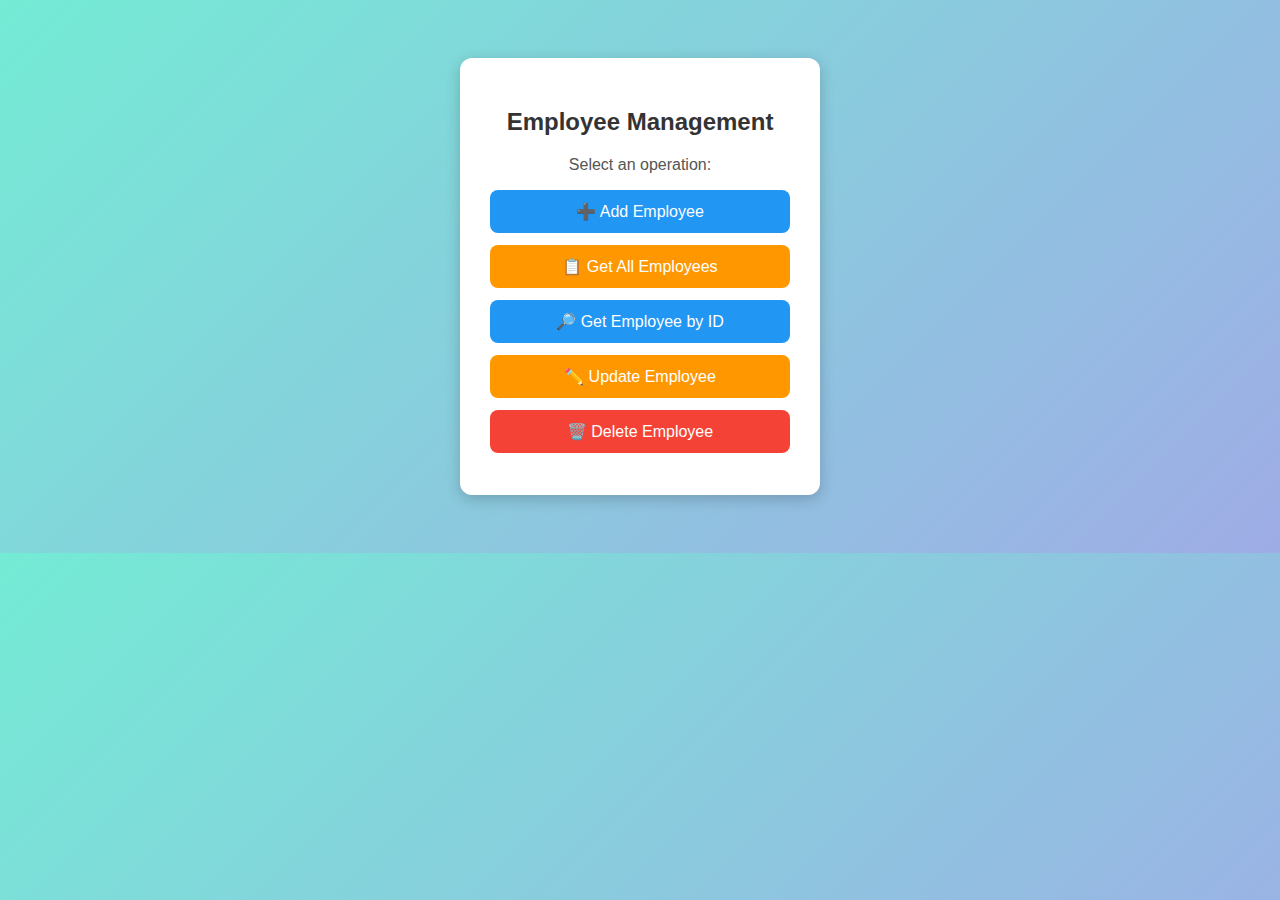
<file: Employee-Management-system/target/classes/static/index.html>
<!DOCTYPE html>
<html lang="en">
<head>
    <meta charset="UTF-8">
    <title>Employee Management</title>
    <style>
        body {
            font-family: Arial, sans-serif;
            background: linear-gradient(135deg, #74ebd5, #9face6);
            text-align: center;
            padding: 50px;
        }

        h2 {
            color: #333;
            margin-bottom: 20px;
        }

        .container {
            background: #fff;
            padding: 30px;
            border-radius: 12px;
            box-shadow: 0 4px 15px rgba(0,0,0,0.2);
            display: inline-block;
            min-width: 300px;
        }

        p {
            font-size: 16px;
            color: #555;
        }

        button {
            display: block;
            width: 100%;
            margin: 12px 0;
            padding: 12px;
            border: none;
            border-radius: 8px;
            background: #4CAF50;
            color: white;
            font-size: 16px;
            cursor: pointer;
            transition: background 0.3s ease;
        }

        button:hover {
            background: #45a049;
        }

        .btn-danger {
            background: #f44336;
        }

        .btn-danger:hover {
            background: #d32f2f;
        }

        .btn-info {
            background: #2196F3;
        }

        .btn-info:hover {
            background: #1976D2;
        }

        .btn-warning {
            background: #FF9800;
        }

        .btn-warning:hover {
            background: #F57C00;
        }
    </style>
</head>
<body>
    <div class="container">
        <h2>Employee Management</h2>
        <p>Select an operation:</p>
        <button class="btn-info" onclick="location.href='add.html'">➕ Add Employee</button>
        <button class="btn-warning" onclick="location.href='get.html'">📋 Get All Employees</button>
        <button class="btn-info" onclick="location.href='getById.html'">🔎 Get Employee by ID</button>
        <button class="btn-warning" onclick="location.href='update.html'">✏️ Update Employee</button>
        <button class="btn-danger" onclick="location.href='delete.html'">🗑️ Delete Employee</button>
    </div>
</body>
</html>
</file>
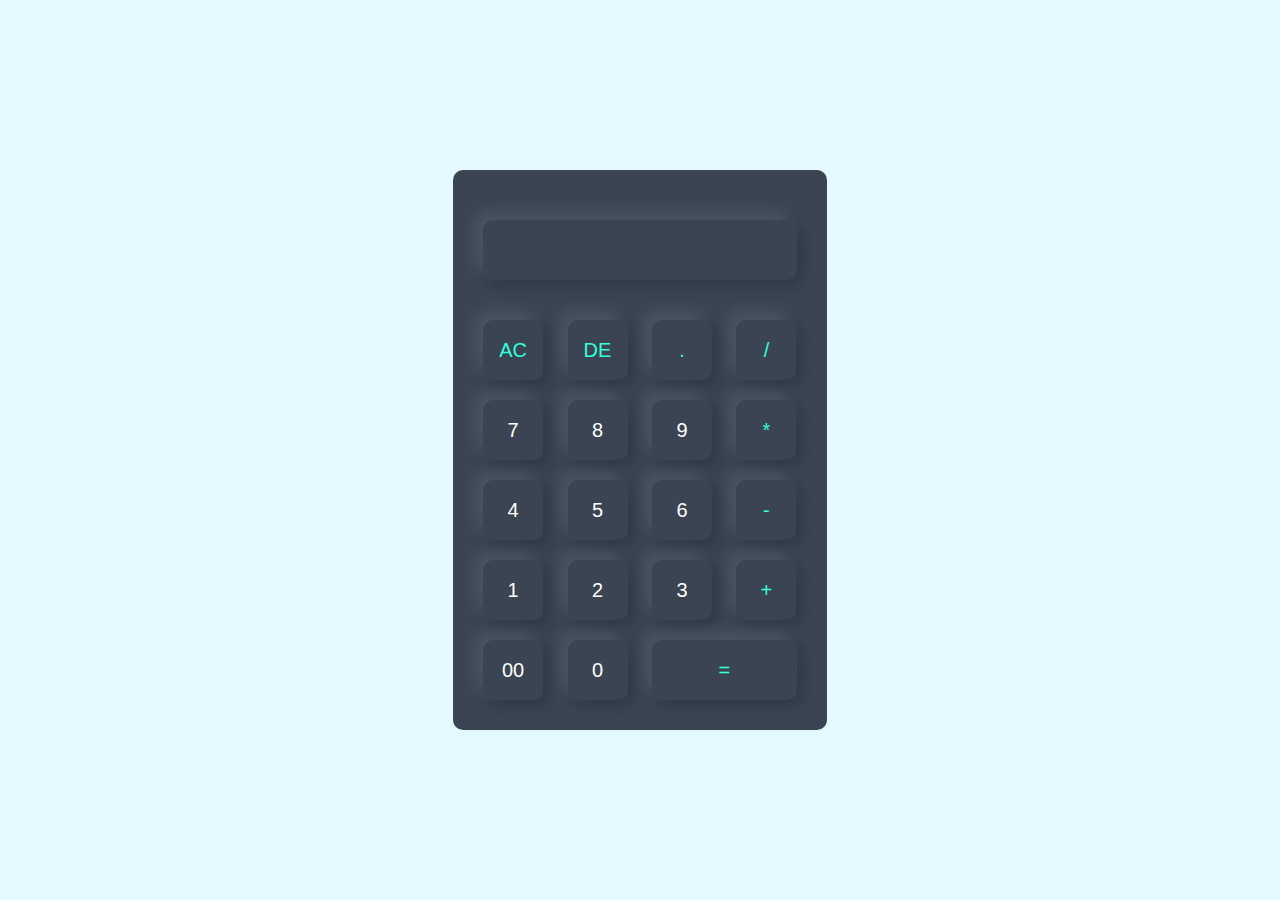
<file: codsoft/calculator/home.html>
<!DOCTYPE html>
<html lang="en">
<head>
    <meta charset="UTF-8">
    <meta name="viewport" content="width=device-width, initial-scale=1.0">
    <title>Calculator</title>
    <link rel="stylesheet" href="style.css">
</head>
<body>
    
    <div class="container">
        <div class="calculator">
            <form >
                <div class="display">
                    <input type="text" name="display">
                </div>
                <div>
                    <input type="button" value="AC" onclick="display.value ='' "  class="operator">
                    <input type="button" value="DE"  class="operator" onclick="display.value =display.value.toString().slice(0,-1) ">
                    <input type="button" value="."  class="operator" onclick="display.value +='.' ">
                    <input type="button" value="/" class="operator" onclick="display.value +='/' ">
                </div>
                <div>
                    <input type="button" value="7"  onclick="display.value +='7' ">
                    <input type="button" value="8"  onclick="display.value +='8' ">
                    <input type="button" value="9"  onclick="display.value +='9' ">
                    <input type="button" value="*" class="operator" onclick="display.value +='*' ">
                    
                    
                </div>
                <div>
                    <input type="button" value="4"  onclick="display.value +='4' ">
                    <input type="button" value="5"  onclick="display.value +='5' ">
                    <input type="button" value="6"  onclick="display.value +='6' ">
                    <input type="button" value="-" class="operator" onclick="display.value +='-' ">
                </div>
                <div>
                    <input type="button" value="1"  onclick="display.value +='1' ">
                    <input type="button" value="2"  onclick="display.value +='2' ">
                    <input type="button" value="3"  onclick="display.value +='3' ">
                    <input type="button" value="+" class="operator" onclick="display.value +='+' ">
                </div>
                <div>
                    <input type="button" value="00"  onclick="display.value +='00' ">
                    <input type="button" value="0"  onclick="display.value +='0' ">
                    <input type="button" class="equal" class="operator" value="=" onclick="display.value = eval(display.value)">
                  
                </div>
            </form>
        </div>
    </div>

    
</body>
</html>
</file>
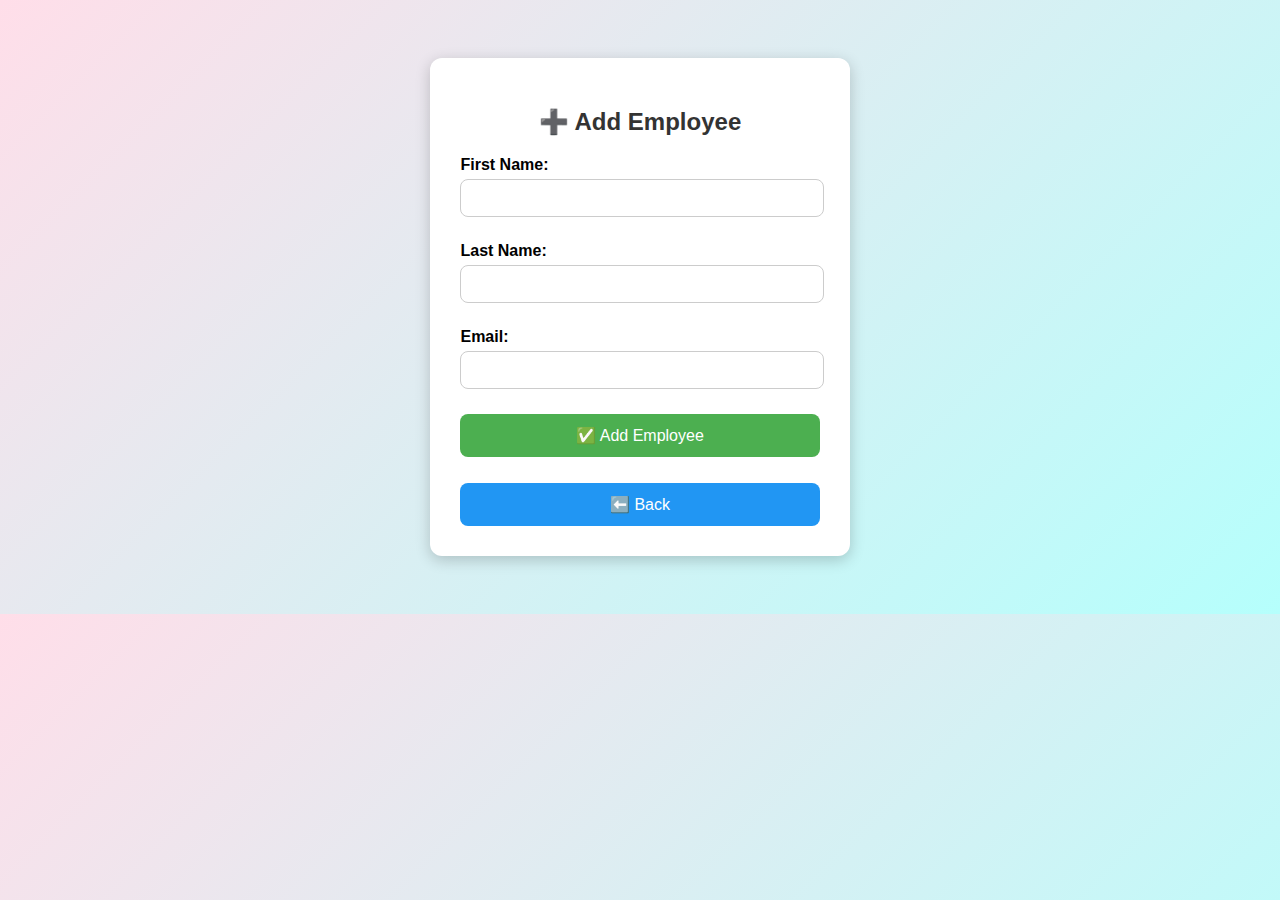
<file: Employee-Management-system/target/classes/static/add.html>
<!DOCTYPE html>
<html lang="en">
<head>
    <meta charset="UTF-8">
    <title>Add Employee</title>
    <style>
        body {
            font-family: Arial, sans-serif;
            background: linear-gradient(135deg, #FFDEE9, #B5FFFC);
            text-align: center;
            padding: 50px;
        }

        .container {
            background: #fff;
            padding: 30px;
            border-radius: 12px;
            box-shadow: 0 4px 15px rgba(0,0,0,0.2);
            display: inline-block;
            min-width: 350px;
        }

        h2 {
            margin-bottom: 20px;
            color: #333;
        }

        form {
            text-align: left;
        }

        label {
            display: block;
            margin: 10px 0 5px;
            font-weight: bold;
        }

        input {
            width: 95%;
            padding: 10px;
            margin-bottom: 15px;
            border: 1px solid #ccc;
            border-radius: 8px;
            font-size: 14px;
        }

        button {
            width: 100%;
            padding: 12px;
            border: none;
            border-radius: 8px;
            background: #4CAF50;
            color: white;
            font-size: 16px;
            cursor: pointer;
            margin-top: 10px;
            transition: background 0.3s ease;
        }

        button:hover {
            background: #45a049;
        }

        .btn-back {
            background: #2196F3;
        }

        .btn-back:hover {
            background: #1976D2;
        }

        #message {
            margin-top: 15px;
            font-weight: bold;
            color: green;
        }
    </style>
</head>
<body>
    <div class="container">
        <h2>➕ Add Employee</h2>
        <form id="addForm">
            <label for="firstName">First Name:</label>
            <input type="text" id="firstName" required>

            <label for="lastName">Last Name:</label>
            <input type="text" id="lastName" required>

            <label for="email">Email:</label>
            <input type="email" id="email" required>

            <button type="submit">✅ Add Employee</button>
        </form>
        <p id="message"></p>
        <button class="btn-back" onclick="location.href='index.html'">⬅️ Back</button>
    </div>

    <script>
        const apiUrl = '/api/v1/employee';

        document.getElementById('addForm').addEventListener('submit', async (e) => {
            e.preventDefault();
            const employee = {
                firstName: document.getElementById('firstName').value,
                lastName: document.getElementById('lastName').value,
                email: document.getElementById('email').value
            };
            const res = await fetch(apiUrl, {
                method: 'POST',
                headers: { 'Content-Type': 'application/json' },
                body: JSON.stringify(employee)
            });
            const data = await res.json();
            document.getElementById('message').innerText = `✅ Added Employee (ID: ${data.id})`;
            document.getElementById('addForm').reset();
        });
    </script>
</body>
</html>
</file>
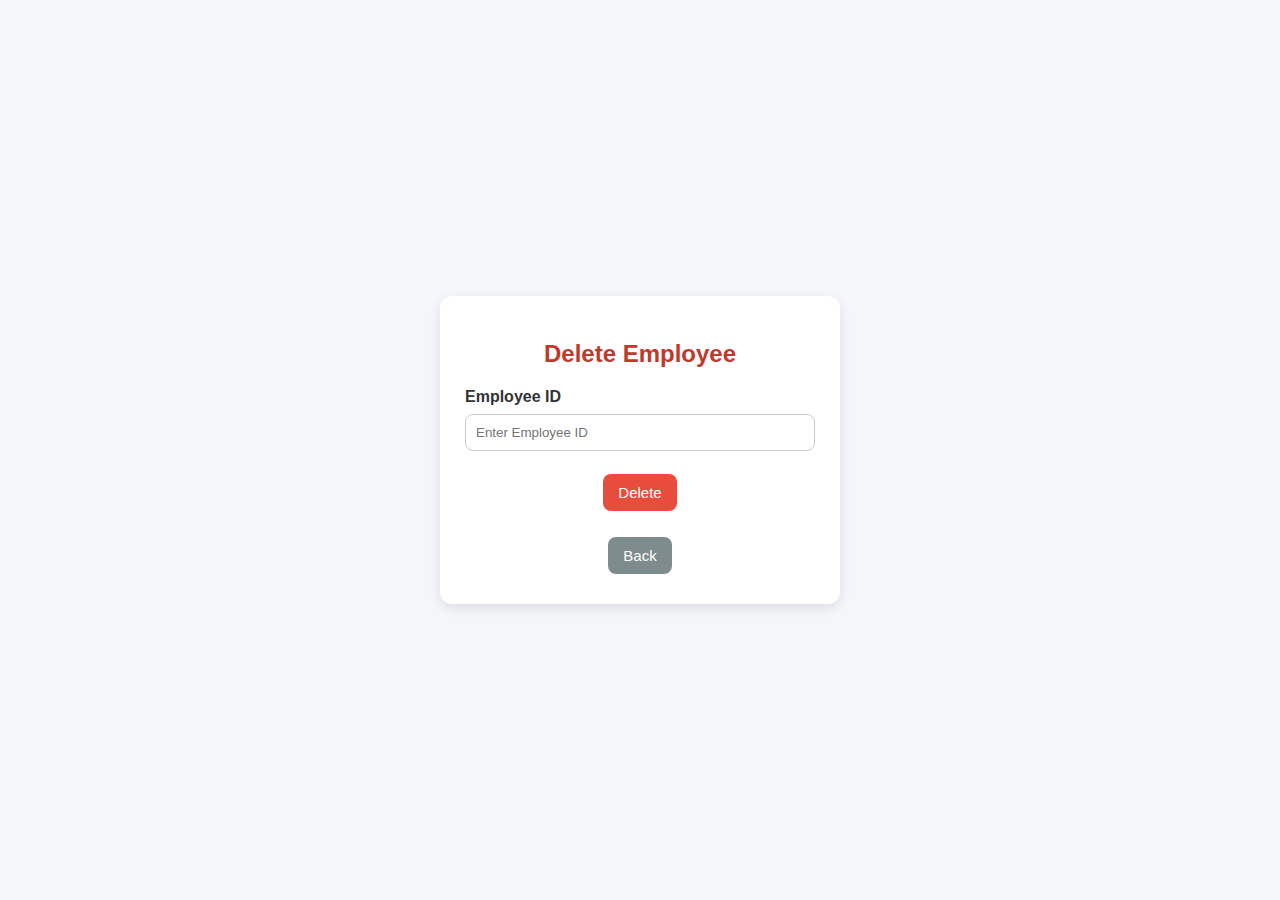
<file: Employee-Management-system/target/classes/static/delete.html>
<!DOCTYPE html>
<html lang="en">
<head>
    <meta charset="UTF-8">
    <title>Delete Employee</title>
    <style>
        body {
            font-family: Arial, sans-serif;
            background: #f4f6f9;
            display: flex;
            justify-content: center;
            align-items: center;
            height: 100vh;
            margin: 0;
        }
        .card {
            background: #fff;
            padding: 25px;
            border-radius: 12px;
            box-shadow: 0px 4px 12px rgba(0,0,0,0.1);
            width: 350px;
            text-align: center;
        }
        h2 {
            margin-bottom: 20px;
            color: #c0392b;
        }
        label {
            display: block;
            margin-bottom: 8px;
            font-weight: bold;
            color: #333;
            text-align: left;
        }
        input {
            width: 100%;
            padding: 10px;
            margin-bottom: 18px;
            border: 1px solid #ccc;
            border-radius: 8px;
            box-sizing: border-box;
        }
        button {
            background: #e74c3c;
            color: #fff;
            border: none;
            padding: 10px 15px;
            border-radius: 8px;
            cursor: pointer;
            font-size: 15px;
            transition: background 0.3s;
            margin: 5px;
        }
        button:hover {
            background: #c0392b;
        }
        #message {
            margin-top: 15px;
            color: #27ae60;
            font-weight: bold;
        }
        .back-btn {
            background: #7f8c8d;
        }
        .back-btn:hover {
            background: #636e72;
        }
    </style>
</head>
<body>
    <div class="card">
        <h2>Delete Employee</h2>
        <form id="deleteForm">
            <label for="empId">Employee ID</label>
            <input type="number" id="empId" placeholder="Enter Employee ID">
            <button type="submit">Delete</button>
        </form>
        <p id="message"></p>
        <button class="back-btn" onclick="location.href='index.html'">Back</button>
    </div>

    <script>
        const apiUrl = '/api/v1/employee';

        document.getElementById('deleteForm').addEventListener('submit', async (e) => {
            e.preventDefault();
            const id = document.getElementById('empId').value;
            if(!id) { 
                alert('Enter Employee ID'); 
                return; 
            }

            const res = await fetch(`${apiUrl}/${id}`, { method: 'DELETE' });

            if (res.ok) {
                document.getElementById('message').innerText = `✅ Deleted Employee ID: ${id}`;
            } else {
                document.getElementById('message').innerText = `❌ Employee ID ${id} not found`;
            }

            document.getElementById('deleteForm').reset();
        });
    </script>
</body>
</html>
</file>
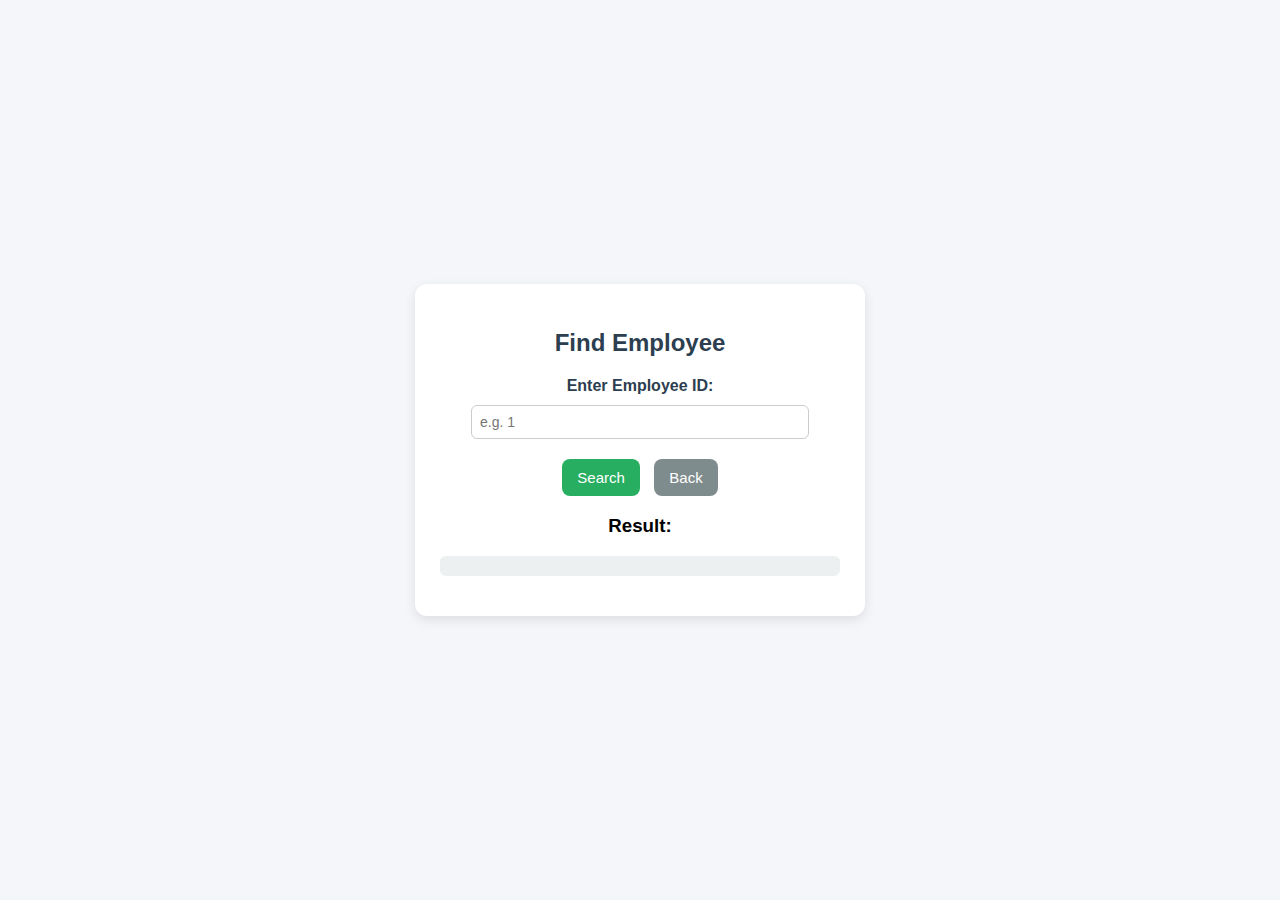
<file: Employee-Management-system/target/classes/static/getByid.html>
<!DOCTYPE html>
<html lang="en">
<head>
    <meta charset="UTF-8">
    <title>Get Employee By ID</title>
    <style>
        body {
            font-family: Arial, sans-serif;
            background: #f4f6f9;
            display: flex;
            justify-content: center;
            align-items: center;
            min-height: 100vh;
            margin: 0;
        }
        .card {
            background: #fff;
            padding: 25px;
            border-radius: 12px;
            box-shadow: 0px 4px 12px rgba(0,0,0,0.1);
            width: 400px;
            text-align: center;
        }
        h2 {
            margin-bottom: 20px;
            color: #2c3e50;
        }
        label {
            font-weight: bold;
            color: #2c3e50;
        }
        input {
            padding: 8px;
            width: 80%;
            margin: 10px 0;
            border: 1px solid #ccc;
            border-radius: 6px;
            font-size: 14px;
        }
        button {
            background: #27ae60;
            color: #fff;
            border: none;
            padding: 10px 15px;
            border-radius: 8px;
            cursor: pointer;
            font-size: 15px;
            margin: 10px 5px 0 5px;
            transition: background 0.3s;
        }
        button:hover {
            background: #219150;
        }
        .back-btn {
            background: #7f8c8d;
        }
        .back-btn:hover {
            background: #636e72;
        }
        #empResult {
            margin-top: 15px;
            font-size: 15px;
            color: #34495e;
            background: #ecf0f1;
            padding: 10px;
            border-radius: 6px;
        }
    </style>
</head>
<body>
    <div class="card">
        <h2>Find Employee</h2>

        <label for="empId">Enter Employee ID:</label><br>
        <input type="number" id="empId" placeholder="e.g. 1" /><br>
        <button onclick="getEmployee()">Search</button>
        <button class="back-btn" onclick="location.href='index.html'">Back</button>

        <h3>Result:</h3>
        <p id="empResult"></p>
    </div>

    <script>
        const apiUrl = '/api/v1/employee/';

        async function getEmployee() {
            const id = document.getElementById("empId").value;
            if (!id) {
                alert("Please enter an ID");
                return;
            }

            try {
                const res = await fetch(apiUrl + id);
                if (!res.ok) {
                    throw new Error("Employee not found");
                }

                const emp = await res.json();
                document.getElementById("empResult").textContent =
                    `${emp.id} - ${emp.firstName} ${emp.lastName} - ${emp.email}`;
            } catch (error) {
                document.getElementById("empResult").textContent = error.message;
            }
        }
    </script>
</body>
</html>
</file>
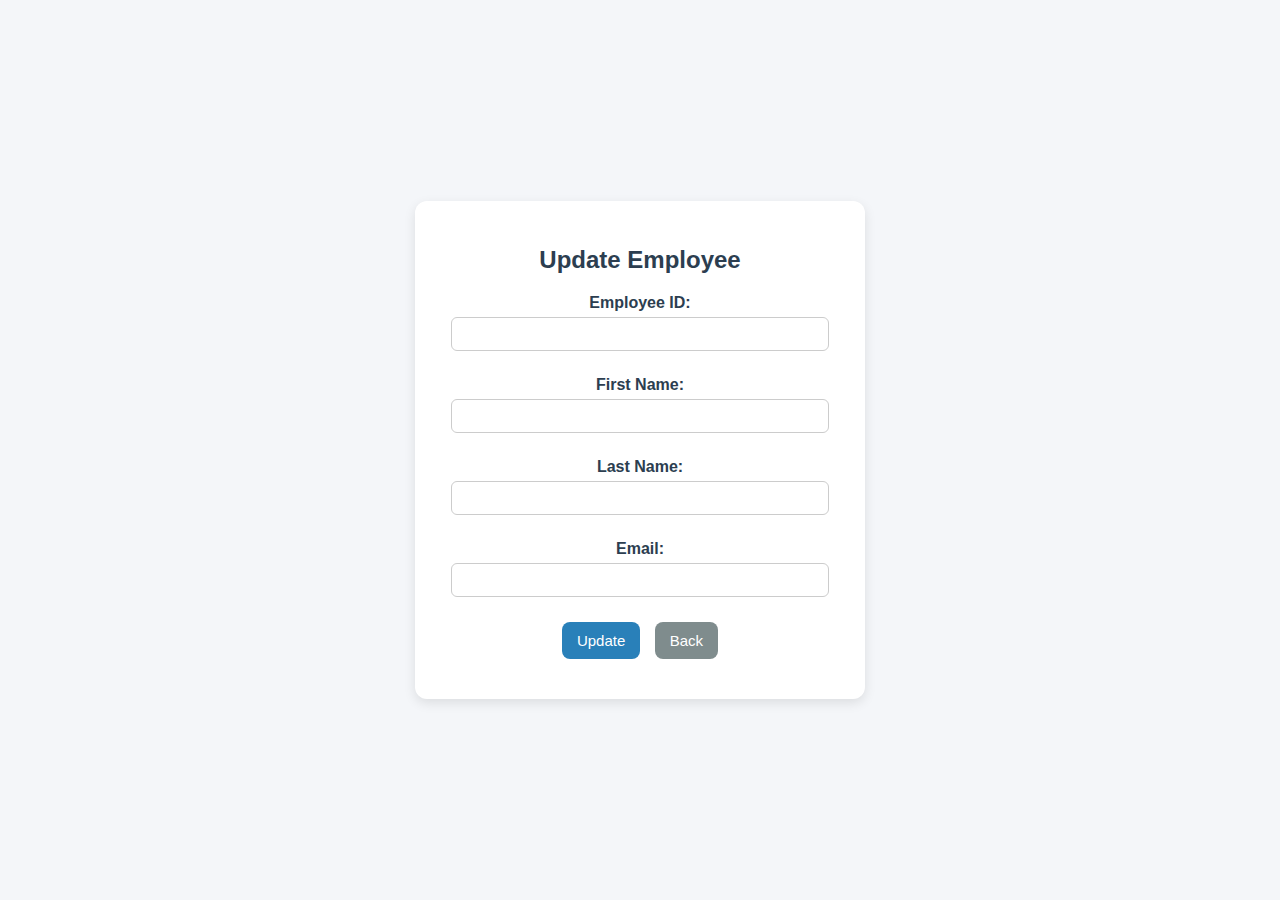
<file: Employee-Management-system/target/classes/static/update.html>
<!DOCTYPE html>
<html lang="en">
<head>
    <meta charset="UTF-8">
    <title>Update Employee</title>
    <style>
        body {
            font-family: Arial, sans-serif;
            background: #f4f6f9;
            display: flex;
            justify-content: center;
            align-items: center;
            min-height: 100vh;
            margin: 0;
        }
        .card {
            background: #fff;
            padding: 25px;
            border-radius: 12px;
            box-shadow: 0px 4px 12px rgba(0,0,0,0.1);
            width: 400px;
            text-align: center;
        }
        h2 {
            margin-bottom: 20px;
            color: #2c3e50;
        }
        label {
            font-weight: bold;
            color: #2c3e50;
            display: block;
            margin-top: 10px;
        }
        input {
            padding: 8px;
            width: 90%;
            margin: 5px 0 15px;
            border: 1px solid #ccc;
            border-radius: 6px;
            font-size: 14px;
        }
        button {
            background: #2980b9;
            color: #fff;
            border: none;
            padding: 10px 15px;
            border-radius: 8px;
            cursor: pointer;
            font-size: 15px;
            margin: 10px 5px 0 5px;
            transition: background 0.3s;
        }
        button:hover {
            background: #21618c;
        }
        .back-btn {
            background: #7f8c8d;
        }
        .back-btn:hover {
            background: #636e72;
        }
        #message {
            margin-top: 15px;
            font-size: 15px;
            color: #27ae60;
            font-weight: bold;
        }
    </style>
</head>
<body>
    <div class="card">
        <h2>Update Employee</h2>
        <form id="updateForm">
            <label for="empId">Employee ID:</label>
            <input type="number" id="empId" required>

            <label for="firstName">First Name:</label>
            <input type="text" id="firstName">

            <label for="lastName">Last Name:</label>
            <input type="text" id="lastName">

            <label for="email">Email:</label>
            <input type="email" id="email">

            <button type="submit">Update</button>
            <button type="button" class="back-btn" onclick="location.href='index.html'">Back</button>
        </form>
        <p id="message"></p>
    </div>

    <script>
        const apiUrl = '/api/v1/employee';

        document.getElementById('updateForm').addEventListener('submit', async (e) => {
            e.preventDefault();
            const id = document.getElementById('empId').value;
            if (!id) { alert('Enter Employee ID'); return; }

            const employee = {
                firstName: document.getElementById('firstName').value,
                lastName: document.getElementById('lastName').value,
                email: document.getElementById('email').value
            };

            try {
                const res = await fetch(`${apiUrl}/${id}`, {
                    method: 'PUT',
                    headers: { 'Content-Type': 'application/json' },
                    body: JSON.stringify(employee)
                });

                if (!res.ok) {
                    throw new Error("Update failed");
                }

                const data = await res.json();
                document.getElementById('message').innerText = `✅ Updated Employee ID: ${data.id}`;
                document.getElementById('updateForm').reset();
            } catch (error) {
                document.getElementById('message').innerText = "❌ " + error.message;
                document.getElementById('message').style.color = "red";
            }
        });
    </script>
</body>
</html>
</file>
<file: codsoft/calculator/style.css>
*{
    margin: 0;
    padding: 0;
    font-family: 'poppins', sans-serif;
    box-sizing: border-box;
   
}
.container{
    width: 100%;
    height: 100vh;
    background: #e3f9ff;
    display: flex;
    align-items: center;
    justify-content: center;
}
.calculator{
    background: #3a4452;
    padding: 20px;
    border-radius: 10px;
}
.calculator form input{
    border: 0;
    outline: 0;
    width: 60px;
    height: 60px;
    border-radius: 10px;
    box-shadow: -8px -8px 15px rgba(255, 255, 255, 0.1),5px 5px 15px rgba(0,0,0,0.2);
    background: transparent;
    font-size: 20px;
    color: #fff;
    cursor: pointer;
    margin: 10px;
}
form .display{
    display: flex;
    justify-content: flex-end;
    margin: 20px 0;
}
form .display input{
    text-align: right;
    flex: 1;
    font-size: 45px;
    box-sizing: none;
}
form input.equal{
    width: 145px;
    color: #33ffd8;

}
form input.operator{
    color: #33ffd8;
}
</file>
